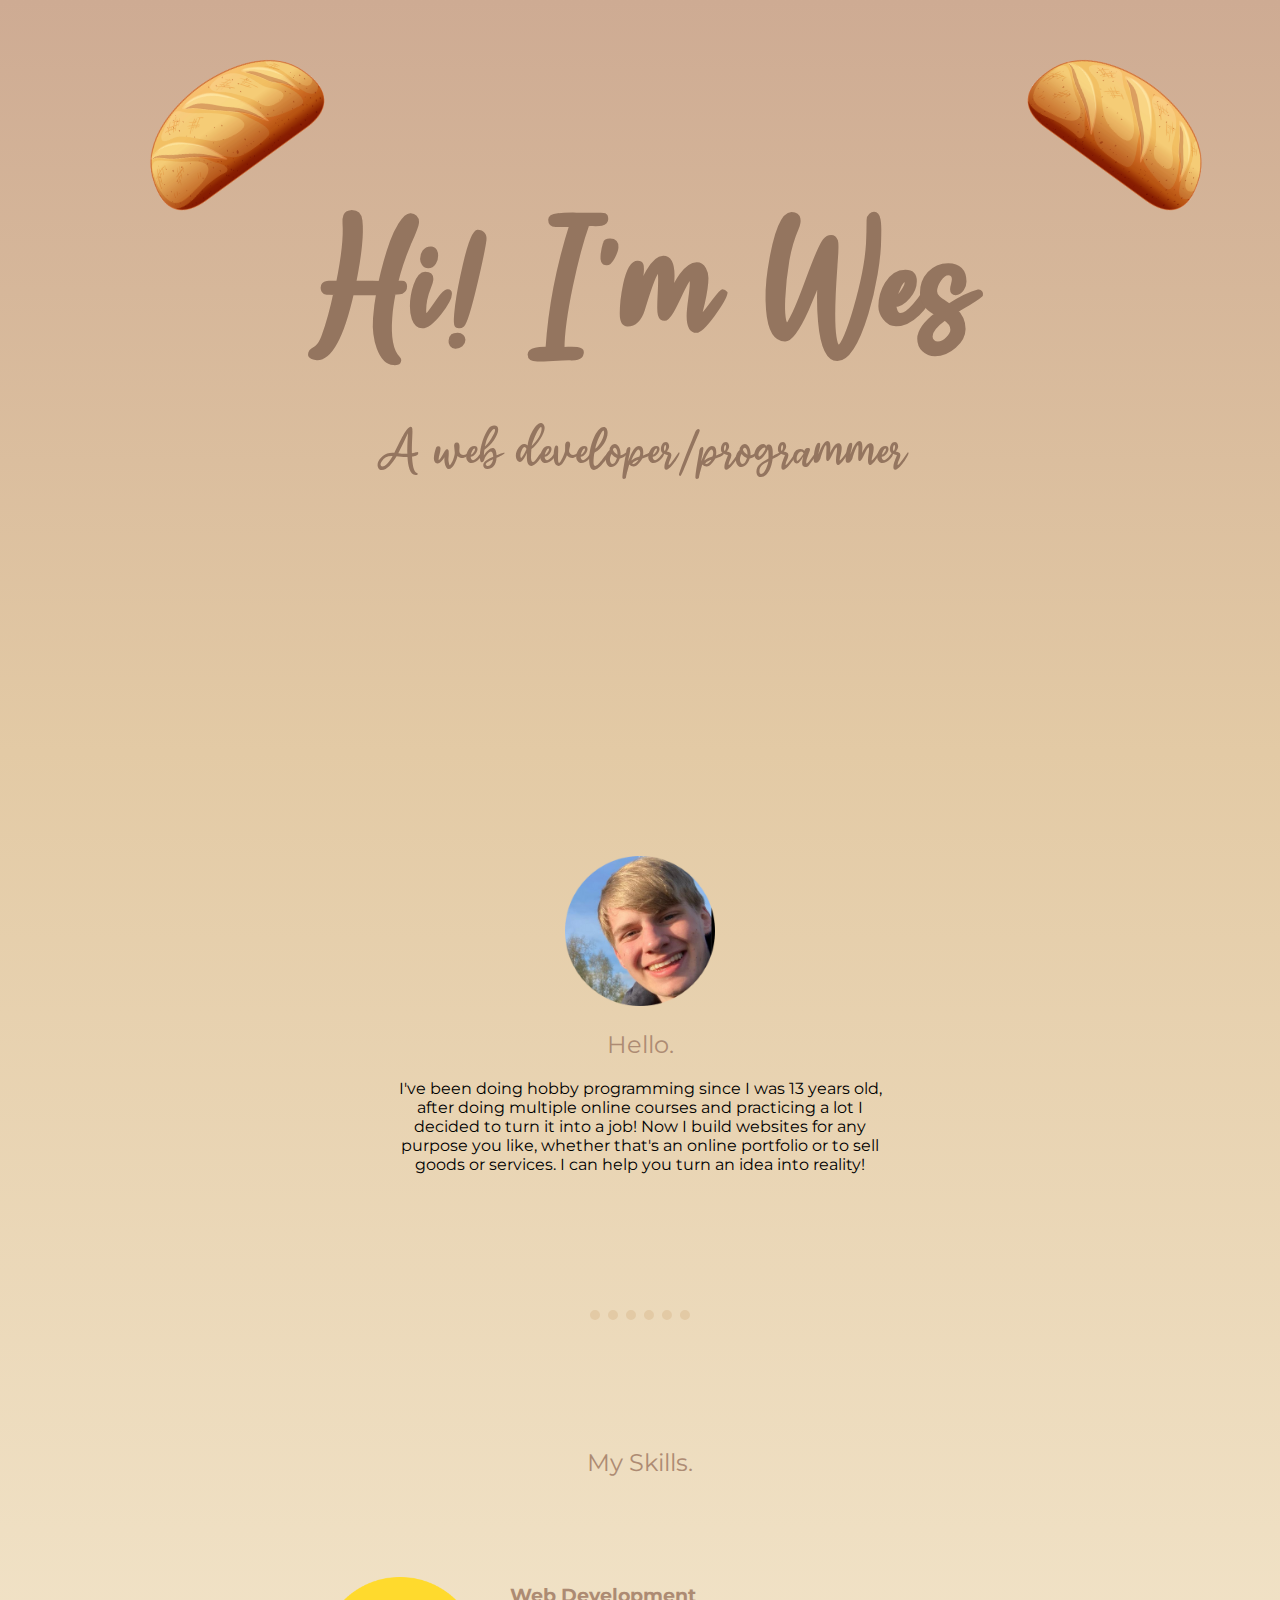
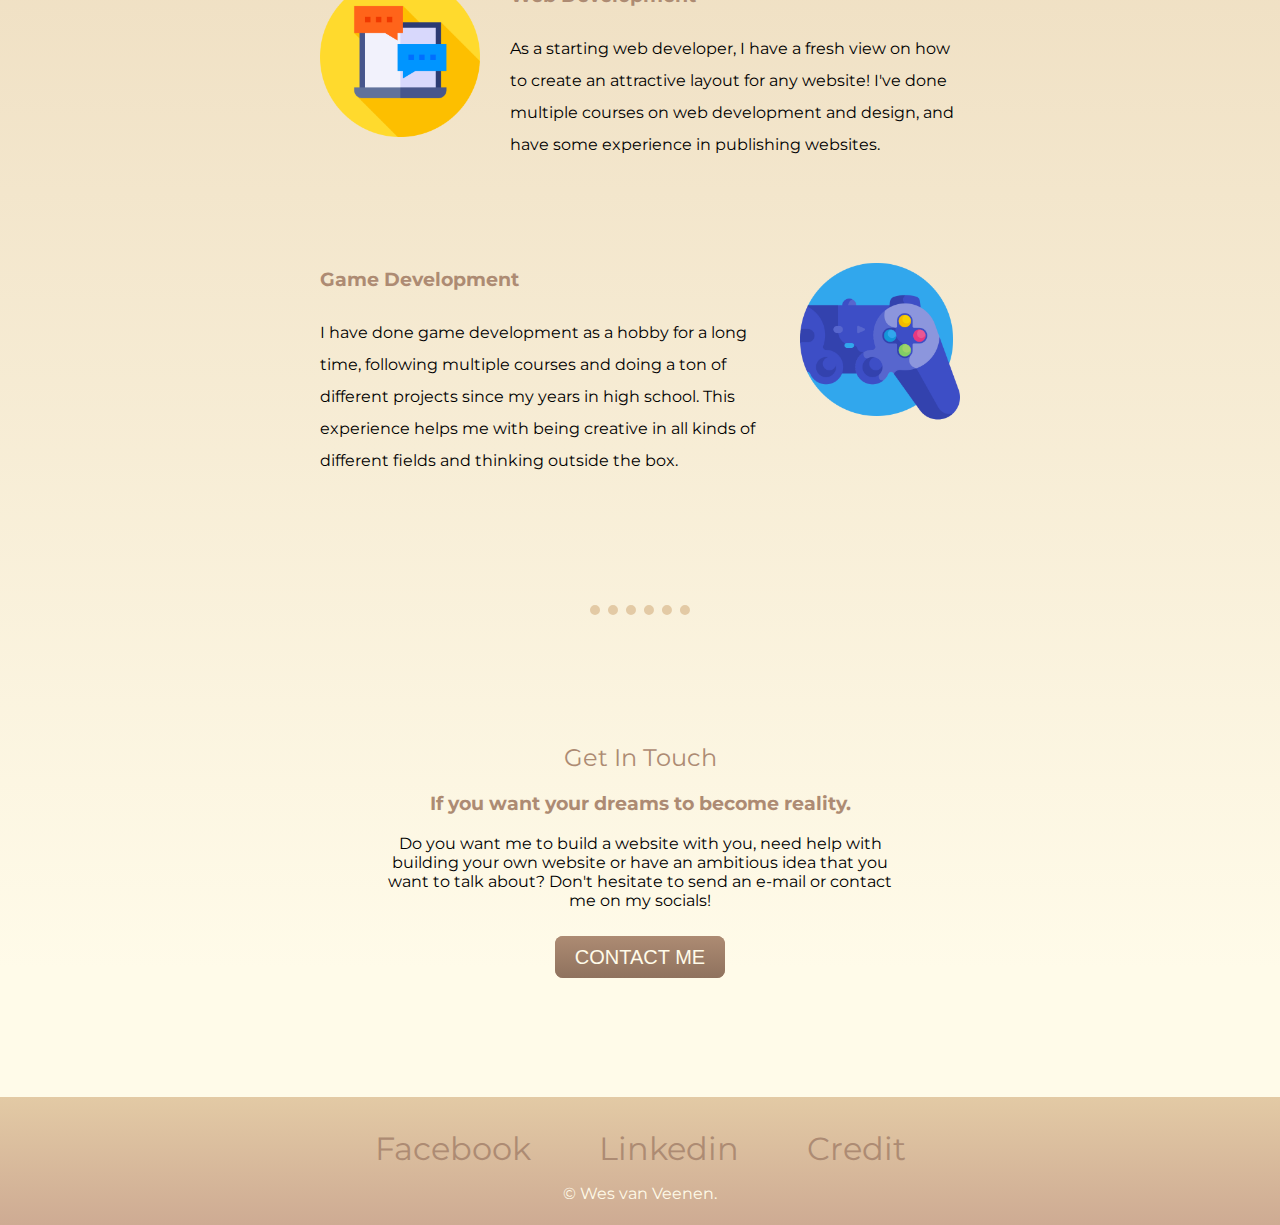
<file: index.html>
<!DOCTYPE html>
<html lang="en">
  <head>
    <meta charset="UTF-8" />
    <title>Wes van Veenen</title>
    <link rel="stylesheet" href="css/styles.css" />
    <link rel="icon" href="images/favicon.ico" />
    <link rel="preconnect" href="https://fonts.googleapis.com">
    <link rel="preconnect" href="https://fonts.gstatic.com" crossorigin>
    <link href="https://fonts.googleapis.com/css2?family=Montserrat&display=swap" rel="stylesheet">
  </head>
  <body>
    <div class="intro-container">
      <img
        src="images/Bread Transparent.png"
        class="backgroundBread breadLeftTop"
      />
      <img
        src="images/Bread Transparent.png"
        class="backgroundBread breadRightTop"
      />
      <!-- <img
        src="images/Bread Transparent.png"
        class="backgroundBread breadLeftBottom"
      />
      <img
        src="images/Bread Transparent.png"
        class="backgroundBread breadRightBottom"
      /> -->
      <div class="fill">
        <h1 class="introHeader intro">Hi! I'm Wes</h1></td>
        <h2 class="intro">A web developer/programmer</h2>
      </div>
    </div>
    <div class="middle-container">
      <div class="profile">
        <img src="images/Headshot 1.png" class="introHeadshot" alt="Photo of Wes"/>
        <h2>Hello.</h2>
        <p class="aboutText">
          I've been doing hobby programming since I was 13 years old, after
          doing multiple online courses and practicing a lot I decided to turn
          it into a job! Now I build websites for any purpose you like,
          whether that's an online portfolio or to sell goods or services. I 
          can help you turn an idea into reality!
        </p>
      </div>
      <hr />
      <div class="skills">
        <h2>My Skills.</h2>
        <div class="skill-row">
            <img class="laptop-image" src="images/chat.png" alt="Photo of laptop chatting" />
          <h3>Web Development</h3>
          <p>
            As a starting web developer, I have a fresh view on 
            how to create an attractive layout for any website! I've done 
            multiple courses on web development and design, and have some 
            experience in publishing websites.
          </p>
        </div>
        <div class="skill-row">
            <img class="controller-image" src="images/Game Controller.png" alt="Photo of contoller" />
          <h3>Game Development</h3>
          <p>
            I have done game development as a hobby for a long time, 
            following multiple courses and doing a ton of different projects
            since my years in high school. This experience helps me with being 
            creative in all kinds of different fields and thinking outside 
            the box. 
          </p>
        </div>
      </div>
      <hr />
      <div class="contact-me">
        <h2>Get In Touch</h2>
        <h3>If you want your dreams to become reality.</h3>
        <p class="aboutText">
          Do you want me to build a website with you, 
          need help with building your own website or 
          have an ambitious idea that you want to talk about?
          Don't hesitate to send an e-mail or contact me on 
          my socials!
        </p>
        <br><br>
        <a class="btn" href="mailto:wesvanveenen@gmail.com">CONTACT ME</a>
      </div>
    </div>

    <div class="bottom-container">
      <a class="footer-link" href="https://www.facebook.com/wes.vanveenen.90/">Facebook</a>
      <a class="footer-link" href="https://www.linkedin.com/in/wes-van-veenen-a66457252/">Linkedin</a>
      <a class="footer-link" href="credit.html">Credit</a>
      <p class="copyright">© Wes van Veenen.</p>
    </div>
  </body>
</html>
</file>
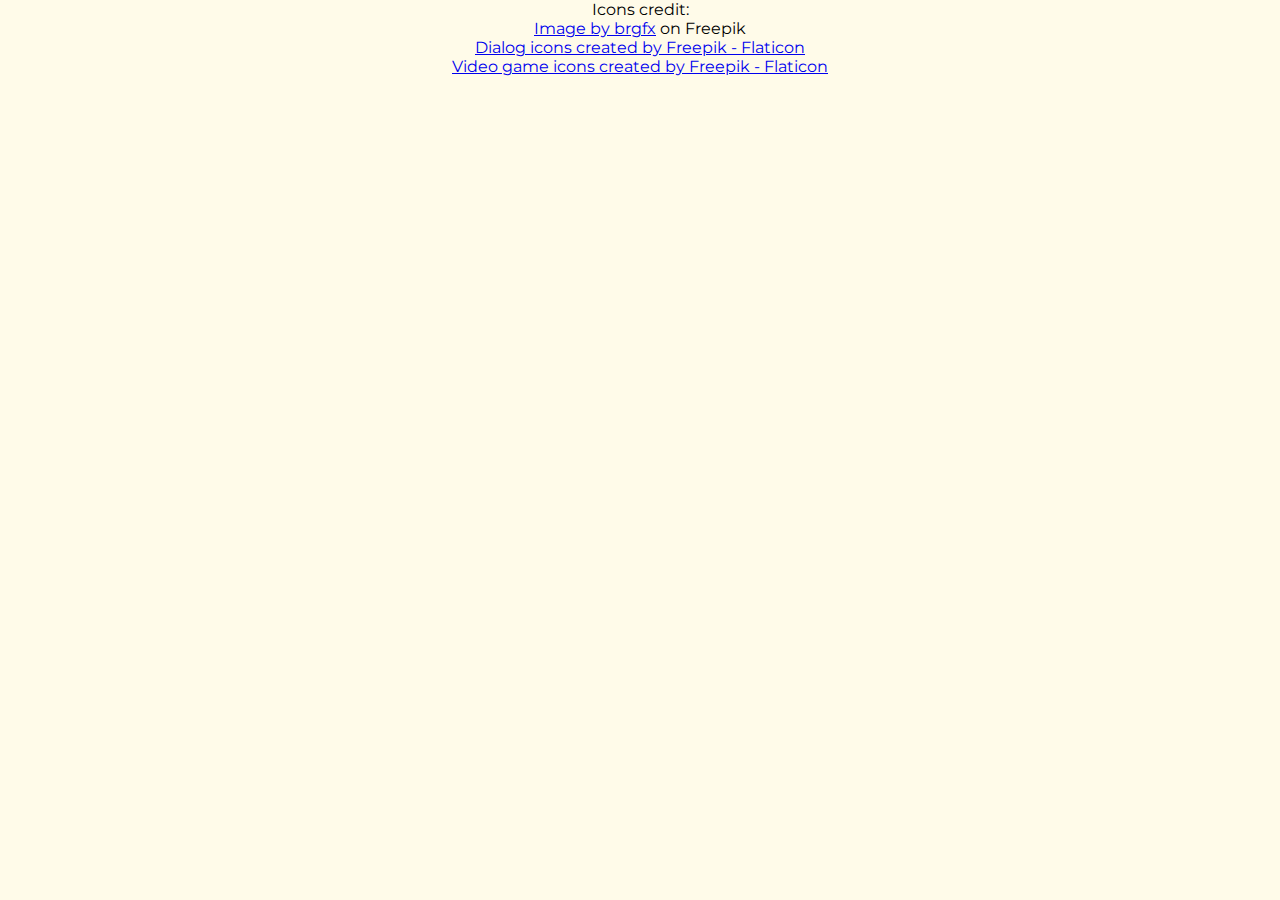
<file: credit.html>
<!DOCTYPE html>
<html lang="en">
<head>
    <meta charset="UTF-8" />
    <title>Wes van Veenen</title>
    <link rel="stylesheet" href="css/styles.css" />
    <link rel="icon" href="images/favicon.ico" />
    <link rel="preconnect" href="https://fonts.googleapis.com">
    <link rel="preconnect" href="https://fonts.gstatic.com" crossorigin>
    <link href="https://fonts.googleapis.com/css2?family=Montserrat&display=swap" rel="stylesheet">
</head>
<body>
    <p>Icons credit: <br>
        <a href="https://www.freepik.com/free-vector/baguette-cartoon-style-isolated-white-background_18209554.htm#query=bread%20drawing&position=1&from_view=keyword&track=sph">Image by brgfx</a> on Freepik <br>
        <a href="https://www.flaticon.com/free-icons/dialog" title="dialog icons">Dialog icons created by Freepik - Flaticon</a> <br>
        <a href="https://www.flaticon.com/free-icons/video-game" title="video game icons">Video game icons created by Freepik - Flaticon</a> <br>
    </p>
</body>
</html>
</file>
<file: css/styles.css>
@font-face {
  font-family: Intro Font;
  src: url(../fonts/IntroFont.otf);
}

body {
  text-align: center;
  margin: 0px;
  padding:0px;
  background-color: #fffbe9;
}

p {
  font-family: "Montserrat", sans-serif;
  margin:0;
}

hr{
    border:none;
    border-top: #E3CAA5 dotted;
    border-width: 10px;
    width: 100px;
}

h2,
h3,
.footer-link,
.btn {
  color: #ad8b73;
  font-family: "Montserrat", sans-serif;
}

h2 {
  font-weight: normal;
}

.backgroundBread {
  position: absolute;
  width: 200px;
  height: 100px;
}
.breadLeftTop {
  left: 10%;
  top: 10%;
  transform: rotate(-0.1turn);
}
.breadRightTop {
  left: 80%;
  top: 10%;
  transform: rotate(0.1turn);
}
.breadLeftBottom {
  left: 10%;
  top: 70%;
  transform: rotate(0.6turn);
}
.breadRightBottom {
  left: 80%;
  top: 70%;
  transform: rotate(0.4turn);
}

.intro {
  font-family: "Intro Font";
  color: #94755f;
  font-size: 3.125rem;
}

.introHeader {
  font-size: 9.375rem;
  margin: 12.5rem 0 0;
}

.introHeadshot {
  margin: 2.5rem 0 0 0;
  width: 150px;
  height: 150px;
}

.intro-container {
  position: relative;
  width: 100%;
  height: 47rem;
  background: rgb(206,171,147);
  background: linear-gradient(180deg, rgba(206,171,147,1) 0%, rgba(227,202,165,1) 100%); 
}

.middle-container{
    background: rgb(227,202,165);
    background: linear-gradient(180deg, rgba(227,202,165,1) 0%, rgba(255,251,233,1) 100%); 
}

.bottom-container{
    background: rgb(227,202,165);
    background: linear-gradient(180deg, rgba(227,202,165,1) 0%, rgba(206,171,147,1) 100%); 
    height: 8rem;
}

.fill {
  position: absolute;
  width: 100%;
  height: 100%;
}

.skill-row {
  width: 50%;
  margin: 6.25rem auto;
  text-align: left;
  line-height: 2;
}

.laptop-image {
  width: 25%;
  height: 25%;
  float: left;
  margin-right: 30px;
}

.controller-image {
  width: 25%;
  height: 25%;
  float: right;
  margin-left: 30px;
}

.btn {
  background: #ad8b73;
  background-image: -webkit-linear-gradient(top, #ad8b73, #8f725e);
  background-image: -moz-linear-gradient(top, #ad8b73, #8f725e);
  background-image: -ms-linear-gradient(top, #ad8b73, #8f725e);
  background-image: -o-linear-gradient(top, #ad8b73, #8f725e);
  background-image: linear-gradient(to bottom, #ad8b73, #8f725e);
  -webkit-border-radius: 8;
  -moz-border-radius: 8;
  border-radius: 8px;
  font-family: Arial;
  color: #fffbe9;
  font-size: 20px;
  padding: 10px 20px 10px 20px;
  text-decoration: none;
}

.btn:hover {
  background: #ceab93;
  text-decoration: none;
}

.profile{
    padding: 5% 0 10% 0;
}

.aboutText{
    width: 40%;
    margin: 0 auto
}

.skills{
    margin: 10% 0 10% 0;
}

.contact-me{
    margin: 10% 0 10% 0;
}

.footer-link{
    font-size: 2rem;
    text-decoration: none;
    margin: auto 2rem;
    position:relative;
    top:2rem;
}

.copyright{
    color: #FFFBE9;
    position:relative;
    top:3rem;
    left:0rem;
}
</file>
